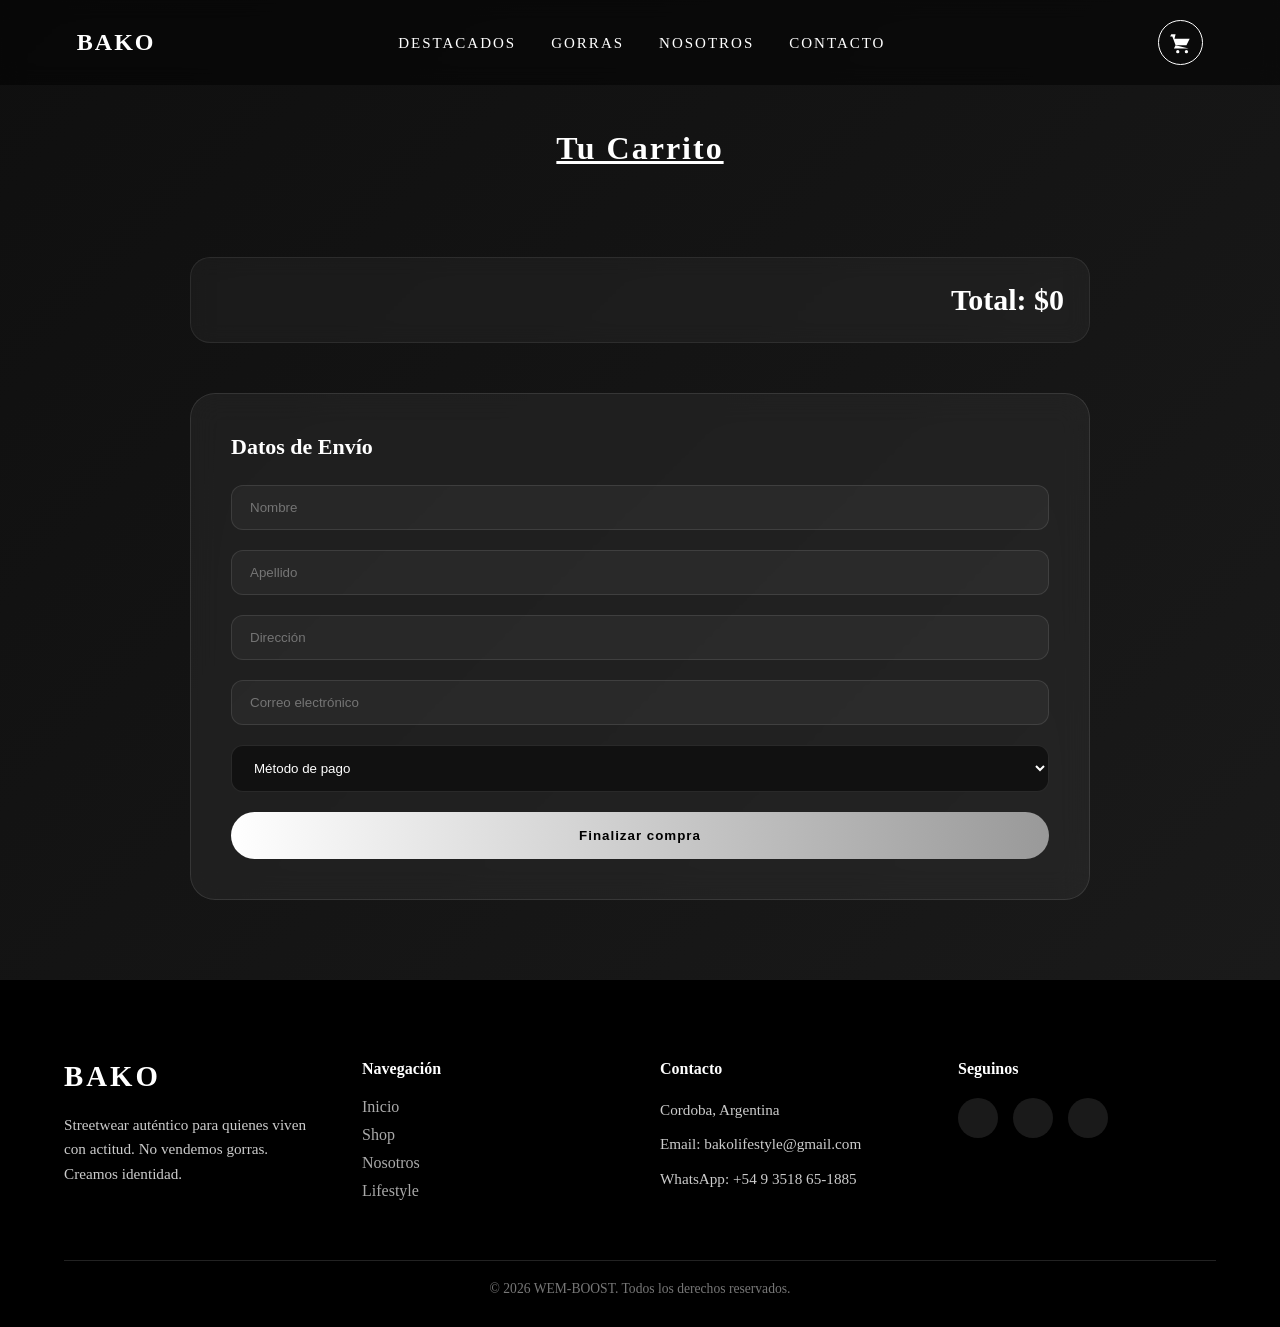
<file: pages/carrito.html>
<!DOCTYPE html>
<html lang="es">
<head>
  <meta charset="UTF-8">
  <meta name="viewport" content="width=device-width, initial-scale=1.0">
  <title>Carrito | BAKO</title>

<link rel="stylesheet" href="../css/style.css">
</head>

<body>
<header class="header">

  <!-- LOGO -->
  <div class="logo">
    <a href="../index.html">BAKO</a>
  </div>

  <!-- BOTON HAMBURGUESA (mobile) -->
  <div class="menu-toggle" id="menu-toggle">
    <i class="fas fa-bars"></i>
  </div>

  <!-- MENU -->
  <nav class="nav" id="nav">

    <!-- BOTON CERRAR -->
    <div class="menu-close" id="menu-close">
      <i class="fas fa-xmark"></i>
    </div>

    <ul class="nav-links">

      <li class="enlaces-header">
        <a href="../index.html#destacados">DESTACADOS</a>
      </li>

      <li class="enlaces-header">
        <a href="../index.html#catalogo">GORRAS</a>
      </li>

      <li class="enlaces-header">
        <a href="../index.html#nosotros">NOSOTROS</a>
      </li>

      <li class="enlaces-header">
        <a href="contacto.html">CONTACTO</a>
      </li>

    </ul>

  </nav>

  <!-- CARRITO (SIEMPRE VISIBLE) -->
  <a href="carrito.html" class="btn-cart" data-quantity="0">

    <svg class="icon-cart" viewBox="0 0 24 24">
      <path d="M7 4H3L2 6H4L7 14H17L20 8H6"/>
      <path d="M7 14L5.5 17H19"/>
      <circle cx="9" cy="20" r="1.5"/>
      <circle cx="17" cy="20" r="1.5"/>
    </svg>

  </a>

</header>


  <section class="carrito">

    <h1 class="carrito__title">Tu Carrito</h1>

    <!-- CONTENEDOR DINÁMICO -->
    <div id="resumen-carrito" class="carrito__container">
      <!-- JS inserta productos aquí -->
    </div>

    <!-- TOTAL -->
    <div class="carrito__resumen">
      <h2 id="total">Total: $0</h2>
    </div>

    <!-- FORMULARIO -->
    <div class="checkout">

      <h2 class="checkout__title">Datos de Envío</h2>

      <form onsubmit="enviarPedido(event)" class="checkout__form">

        <div class="form-group">
          <input type="text" id="nombre" placeholder="Nombre" required>
        </div>

        <div class="form-group">
          <input type="text" id="apellido" placeholder="Apellido" required>
        </div>

        <div class="form-group">
          <input type="text" id="direccion" placeholder="Dirección" required>
        </div>

        <div class="form-group">
          <input type="email" id="correo" placeholder="Correo electrónico" required>
        </div>

        <div class="form-group">
          <select id="pago" required>
            <option value="">Método de pago</option>
            <option value="Transferencia">Transferencia</option>
            <option value="Efectivo">Efectivo</option>
            <option value="Tarjeta">Tarjeta</option>
          </select>
        </div>

        <button type="submit" class="btn-primary">
          Finalizar compra 
        </button>

      </form>

    </div>

  </section>
<footer class="footer">

  <div class="footer-container">

    <!-- Marca -->
    <div class="footer-col">
      <h3 class="footer-logo">BAKO</h3>
      <p>
        Streetwear auténtico para quienes viven con actitud.
        No vendemos gorras. Creamos identidad.
      </p>
    </div>

    <!-- Navegación -->
    <div class="footer-col">
      <h4>Navegación</h4>
      <ul>
        <li><a href="#">Inicio</a></li>
        <li><a href="#">Shop</a></li>
        <li><a href="#">Nosotros</a></li>
        <li><a href="#">Lifestyle</a></li>
      </ul>
    </div>

    <!-- Contacto -->
    <div class="footer-col">
      <h4>Contacto</h4>
      <p>Cordoba, Argentina</p>
      <p>Email: bakolifestyle@gmail.com</p>
      <p>WhatsApp: +54 9 3518 65-1885</p>
    </div>

    <!-- Redes -->
    <div class="footer-col">
      <h4>Seguinos</h4>
      <div class="footer-social">
        <a href="https://instagram.com/bako.lifestyle"><i class="fab fa-instagram"></i></a>
        <a href="https://tiktok.com/@bako.lifestyle"><i class="fab fa-tiktok"></i></a>
        <a href="https://open.spotify.com/playlist/6Sb7OmUrccHrQIfGnsbW7U?si=PkEQZINDQvqJOHBXEtzkaw&pi=kZcwNA92S56DQ"><i class="fab fa-spotify"></i></a>
      </div>
    </div>

  </div>

  <div class="footer-bottom">
    <p>© 2026 WEM-BOOST. Todos los derechos reservados.</p>
  </div>

</footer>
  <!-- JS -->
  <script src="../assets/JS/script.js"></script>

</body>
</html>
</file>
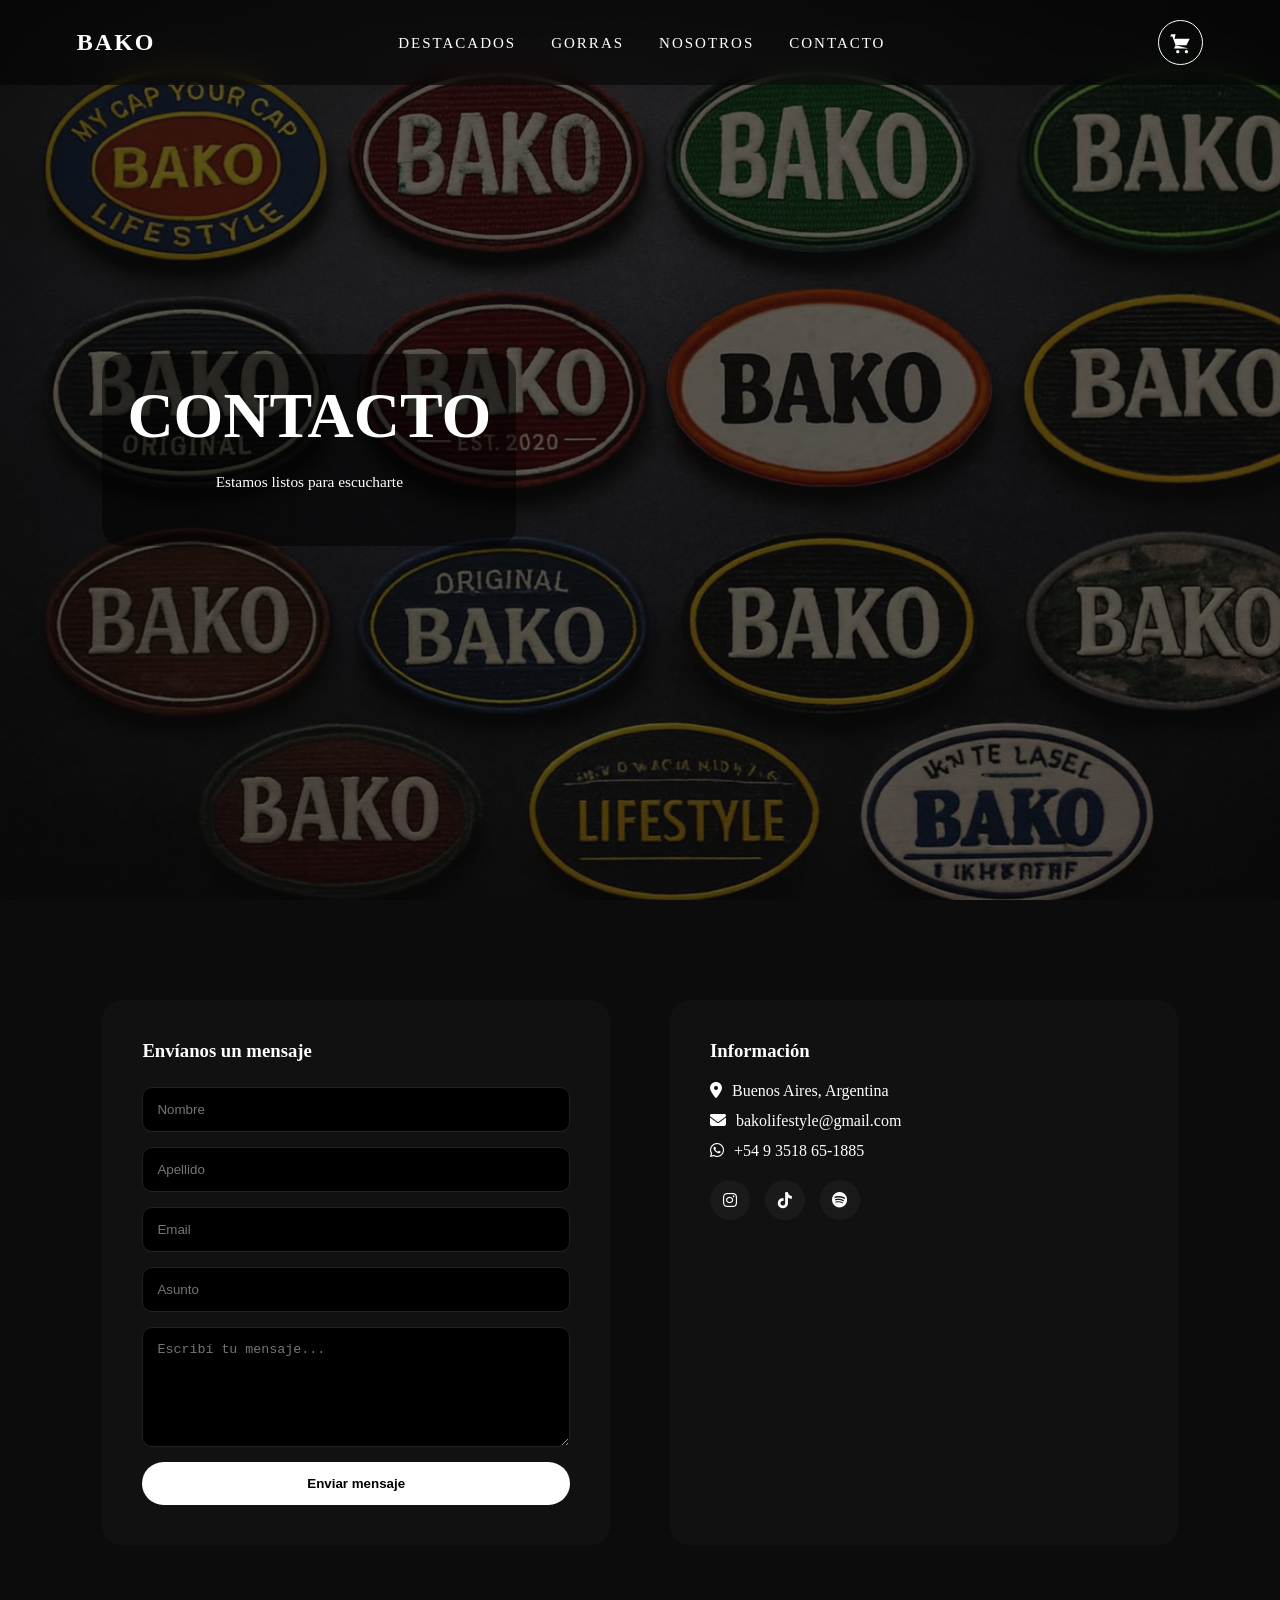
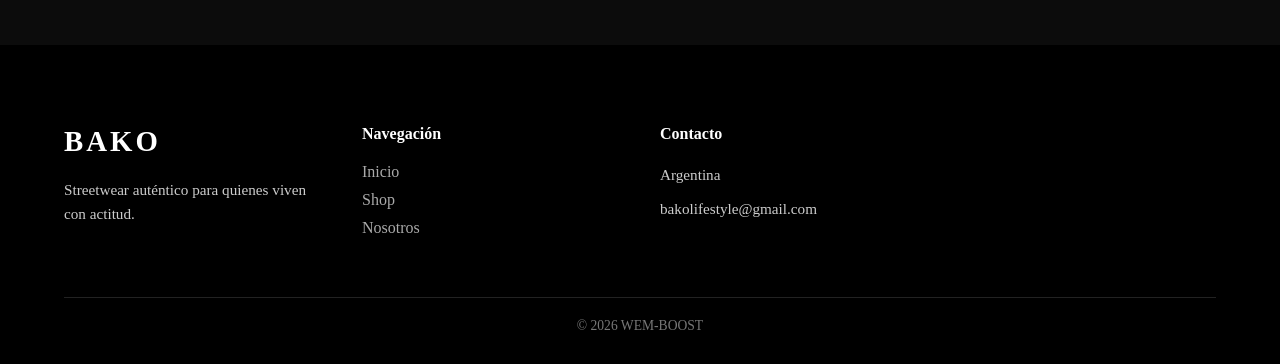
<file: pages/contacto.html>
<!DOCTYPE html>
<html lang="es">
<head>

<meta charset="UTF-8">
<meta name="viewport" content="width=device-width, initial-scale=1.0">

<title>Contacto | BAKO</title>

<link rel="stylesheet" href="../css/style.css">

<link rel="stylesheet"
href="https://cdnjs.cloudflare.com/ajax/libs/font-awesome/6.5.0/css/all.min.css">

</head>

<body>

<header class="header">

<!-- MENU HAMBURGUESA -->
<div class="menu-toggle" id="menu-toggle">
<i class="fas fa-bars"></i>
</div>

<!-- LOGO -->
<div class="logo">
<a href="../index.html">BAKO</a>
</div>

<!-- NAV -->
<nav class="nav" id="nav">

<div class="menu-close" id="menu-close">
<i class="fas fa-xmark"></i>
</div>

<ul class="nav-links">

<li class="enlaces-header">
<a href="../index.html#destacados">DESTACADOS</a>
</li>

<li class="enlaces-header">
<a href="../index.html#catalogo">GORRAS</a>
</li>

<li class="enlaces-header">
<a href="../index.html#nosotros">NOSOTROS</a>
</li>

<li class="enlaces-header">
<a href="contacto.html">CONTACTO</a>
</li>

</ul>

</nav>

<!-- CARRITO -->
<a href="carrito.html" class="btn-cart" data-quantity="0">

<svg class="icon-cart" viewBox="0 0 24 24">
<path d="M7 4H3L2 6H4L7 14H17L20 8H6"/>
<path d="M7 14L5.5 17H19"/>
<circle cx="9" cy="20" r="1.5"/>
<circle cx="17" cy="20" r="1.5"/>
</svg>

</a>

</header>

<!-- HERO -->

<section class="hero">

<div class="hero-content">

<h1>CONTACTO</h1>

<p>Estamos listos para escucharte</p>

</div>

</section>

<!-- CONTACT -->

<section class="contact-section">

<div class="contact-container">

<div class="contact-form">

<h3>Envíanos un mensaje</h3>

<form id="form-contacto">

<input type="text" id="nombre" placeholder="Nombre" required>

<input type="text" id="apellido" placeholder="Apellido" required>

<input type="email" id="email" placeholder="Email" required>

<input type="text" id="asunto" placeholder="Asunto">

<textarea id="mensaje"
placeholder="Escribí tu mensaje..." required></textarea>

<button type="submit">
Enviar mensaje
</button>

</form>

</div>


<div class="contact-info">

<h3>Información</h3>

<p><i class="fas fa-map-marker-alt"></i> Buenos Aires, Argentina</p>

<p><i class="fas fa-envelope"></i> bakolifestyle@gmail.com</p>

<p><i class="fab fa-whatsapp"></i> +54 9 3518 65-1885</p>

<div class="contact-social">

<a href="#"><i class="fab fa-instagram"></i></a>

<a href="#"><i class="fab fa-tiktok"></i></a>

<a href="#"><i class="fab fa-spotify"></i></a>

</div>

</div>

</div>

</section>


<footer class="footer">

<div class="footer-container">

<div class="footer-col">

<h3 class="footer-logo">BAKO</h3>

<p>
Streetwear auténtico para quienes viven con actitud.
</p>

</div>

<div class="footer-col">

<h4>Navegación</h4>

<ul>

<li><a href="/index.html">Inicio</a></li>

<li><a href="/index.html#catalogo">Shop</a></li>

<li><a href="/index.html#nosotros">Nosotros</a></li>

</ul>

</div>

<div class="footer-col">

<h4>Contacto</h4>

<p>Argentina</p>

<p>bakolifestyle@gmail.com</p>

</div>

</div>

<div class="footer-bottom">

<p>© 2026 WEM-BOOST</p>

</div>

</footer>


<script src="../assets/JS/script.js"></script>

</body>
</html>
</file>
<file: css/style.css>
@charset "UTF-8";
* {
  margin: 0;
  padding: 0;
  box-sizing: border-box;
}

body {
  font-family: "Arial", sans-serif;
  background: #F3F3F1;
  color: #111111;
}

img {
  width: 100%;
  display: block;
}

a {
  text-decoration: none;
  color: inherit;
}

body {
  font-family: "Cinzel", serif;
  background: #000000;
}

img {
  width: 100%;
  display: block;
}

a {
  text-decoration: none;
  color: inherit;
}

.menu-toggle {
  display: none;
  font-size: 26px;
  cursor: pointer;
  color: white;
}

.products {
  padding: 60px 5%;
}
.products h2 {
  margin-bottom: 40px;
  font-size: 1.5rem;
}

.product-grid {
  display: grid;
  grid-template-columns: repeat(4, 1fr);
  gap: 20px;
}

.product-card {
  text-align: center;
}
.product-card h3 {
  margin-top: 15px;
  font-size: 1rem;
}
.product-card p {
  margin: 10px 0;
  font-weight: bold;
}

.book {
  width: 800px;
  display: flex;
  flex-direction: column;
  align-items: center;
}

/* CONTENEDOR IMAGEN */
.book-image {
  position: relative;
  width: 100%;
  height: 100%;
  perspective: 900000px;
}

/* IMAGEN BASE (INTERIOR DEL LIBRO) */
.book-base {
  width: 100%;
  height: 100%;
  object-fit: cover;
  border-radius: 8px;
}

/* TAPA */
.cover {
  position: absolute;
  top: 0;
  left: 0;
  width: 100%;
  height: 100%;
  transform-origin: left;
  transition: transform 1s ease;
  transform-style: preserve-3d;
}

/* IMAGEN DE LA TAPA */
.cover img {
  width: 100%;
  height: 100%;
  object-fit: cover;
  border-radius: 8px;
  backface-visibility: hidden;
}

/* EFECTO LIBRO */
.book-image:hover .cover {
  transform: rotateY(-160deg);
}

/* INFO FIJA */
.book-info {
  text-align: center;
  margin-top: 15px;
}
.book-info h3 {
  font-size: 1rem;
  margin-bottom: 8px;
}
.book-info p {
  font-weight: bold;
  margin-bottom: 10px;
}

.btn-primary {
  padding: 12px 30px;
  border: none;
  background: #8A6E5A;
  color: white;
  cursor: pointer;
  font-weight: 600;
  transition: all 0.3s ease;
}
.btn-primary:hover {
  background: #111111;
  transform: translateY(-3px);
}

.btn-secondary {
  padding: 10px 20px;
  border: 1px solid #111111;
  background: transparent;
  cursor: pointer;
  transition: all 0.3s ease;
}
.btn-secondary:hover {
  background: #111111;
  color: white;
}

/* Estilo del input de cantidad */
.cantidad input[type=number] {
  width: 60px;
  margin-left: 30%;
  margin-bottom: 15px;
  padding: 8px 12px;
  border: 2px solid #0f0f0f;
  border-radius: 8px;
  text-align: center;
  font-size: 16px;
  transition: border 0.3s, box-shadow 0.3s;
}

.cantidad input[type=number]:focus {
  border-color: #ff4500;
  box-shadow: 0 0 5px rgba(255, 69, 0, 0.5);
  outline: none;
}

/* Estilo del botón de añadir al carrito */
.boton-comprar button {
  background-color: #000000;
  border: 1px solid #ffffff;
  color: rgb(255, 255, 255);
  border-radius: 12px;
  padding: 10px 20px;
  font-size: 16px;
  font-weight: 600;
  cursor: pointer;
  transition: transform 0.2s, box-shadow 0.2s;
}

.boton-comprar button:hover {
  transform: translateY(-2px);
  box-shadow: 0 4px 12px rgb(255, 255, 255);
}

.boton-comprar button:active {
  transform: translateY(1px);
  box-shadow: none;
}

.social-fixed {
  position: fixed;
  right: 25px;
  bottom: 40px;
  display: flex;
  flex-direction: column;
  gap: 15px;
  z-index: 1000;
}

.btn-social {
  width: 60px;
  height: 60px;
  border-radius: 50%;
  display: flex;
  align-items: center;
  justify-content: center;
  color: white;
  font-size: 24px;
  text-decoration: none;
  transition: 0.3s ease;
  animation: pulse 2s infinite;
}

/* Colores individuales */
.whatsapp {
  background: #25D366;
}

.instagram {
  background: linear-gradient(45deg, #f58529, #dd2a7b, #8134af, #515bd4);
}

.tiktok {
  background: #000;
}

.spotify {
  background: #1DB954;
}

/* Hover */
.btn-social:hover {
  transform: scale(1.1);
}

/* Animación compartida */
@keyframes pulse {
  0% {
    box-shadow: 0 0 0 0 rgba(255, 255, 255, 0.6);
  }
  70% {
    box-shadow: 0 0 0 15px rgba(255, 255, 255, 0);
  }
  100% {
    box-shadow: 0 0 0 0 rgba(255, 255, 255, 0);
  }
}
/* ================= HEADER ================= */
.header {
  position: fixed;
  top: 0;
  left: 0;
  width: 100%;
  display: flex;
  align-items: center;
  justify-content: space-between;
  padding: 20px 6%;
  background: rgba(0, 0, 0, 0.5);
  backdrop-filter: blur(10px);
  z-index: 1000;
}

/* ================= LOGO ================= */
.logo a {
  color: white;
  font-size: 24px;
  font-weight: 700;
  text-decoration: none;
  letter-spacing: 2px;
}

/* ================= NAV ================= */
.nav-links {
  display: flex;
  gap: 35px;
  list-style: none;
}

.enlaces-header a {
  text-decoration: none;
  color: white;
  font-size: 15px;
  letter-spacing: 2px;
  transition: 0.3s;
}

.enlaces-header a:hover {
  color: #ff2d2d;
}

/* ================= CARRITO ================= */
.btn-cart {
  display: flex;
  align-items: center;
  justify-content: center;
  width: 45px;
  height: 45px;
  border-radius: 10px;
  border: none;
  background: transparent;
  position: relative;
  cursor: pointer;
  margin-left: 30px;
  border: 1px solid rgb(255, 255, 255);
  border-radius: 30px;
}

.btn-cart::after {
  content: attr(data-quantity);
  position: absolute;
  font-size: 14px;
  color: white;
  opacity: 0;
  visibility: hidden;
  transition: 0.2s;
  top: 115%;
}

.icon-cart {
  width: 26px;
  height: 28px;
  transition: 0.2s;
}

.icon-cart path,
.icon-cart circle {
  fill: #ffffff;
  transition: 0.2s;
}

.btn-cart:hover .icon-cart {
  transform: scale(1.2);
}

.btn-cart:hover path,
.btn-cart:hover circle {
  fill: #ffffff;
}

.btn-cart:hover::after {
  opacity: 1;
  visibility: visible;
  top: 105%;
}

/* ================= MENU HAMBURGUESA ================= */
.menu-toggle {
  display: none;
  font-size: 26px;
  color: white;
  cursor: pointer;
}

.menu-close {
  display: none;
  font-size: 26px;
  color: white;
  cursor: pointer;
}

/* ================= MOBILE ================= */
@media (max-width: 768px) {
  /* HEADER GRID */
  .header {
    display: grid;
    grid-template-columns: 1fr auto 1fr;
    align-items: center;
    padding: 15px 20px;
  }
  /* HAMBURGUESA IZQUIERDA */
  .menu-toggle {
    display: block;
    justify-self: start;
  }
  /* LOGO CENTRO */
  .logo {
    justify-self: center;
  }
  /* CARRITO DERECHA */
  .btn-cart {
    justify-self: end;
    margin-left: 0;
  }
  /* MENU MOBILE */
  .nav {
    position: fixed;
    top: 0;
    right: -100%;
    height: 100vh;
    width: 260px;
    background: rgba(12, 12, 12, 0.2117647059);
    display: flex;
    flex-direction: column;
    align-items: center;
    justify-content: center;
    transition: 0.4s;
    z-index: 2000;
  }
  /* MENU ABIERTO */
  .nav.active {
    left: 0;
  }
  /* LINKS MOBILE */
  .nav-links {
    flex-direction: column;
    gap: 30px;
  }
  /* BOTON CERRAR */
  .menu-close {
    display: block;
    position: absolute;
    top: 25px;
    right: 25px;
    font-size: 28px;
  }
}
.top-bar {
  background: #111111;
  color: #F3F3F1;
  text-align: center;
  padding: 8px;
  font-size: 14px;
  letter-spacing: 1px;
}

.footer {
  background-color: black;
  color: #ccc;
  padding: 80px 5% 30px 5%;
}

.footer-container {
  display: grid;
  grid-template-columns: repeat(4, 1fr);
  gap: 40px;
  margin-bottom: 50px;
}

.footer-col h3,
.footer-col h4 {
  color: #fff;
  margin-bottom: 20px;
}

.footer-logo {
  font-size: 1.8rem;
  letter-spacing: 3px;
}

.footer-col p {
  font-size: 0.95rem;
  line-height: 1.6;
  margin-bottom: 10px;
}

.footer-col ul {
  list-style: none;
  padding: 0;
}

.footer-col ul li {
  margin-bottom: 10px;
}

.footer-col ul li a {
  text-decoration: none;
  color: #aaa;
  transition: 0.3s;
}

.footer-col ul li a:hover {
  color: #fff;
}

.footer-social {
  display: flex;
  gap: 15px;
}

.footer-social a {
  width: 40px;
  height: 40px;
  background: #1a1a1a;
  display: flex;
  align-items: center;
  justify-content: center;
  border-radius: 50%;
  color: white;
  transition: 0.3s;
}

.footer-social a:hover {
  background: #c00000;
  transform: scale(1.1);
}

.footer-bottom {
  border-top: 1px solid #222;
  padding-top: 20px;
  text-align: center;
  font-size: 0.85rem;
  color: #777;
}

/* =========================
   HERO SECTION
========================= */
.hero {
  position: relative;
  width: 100%;
  height: 100vh;
  overflow: hidden;
  background-image: url(../assets/img/hero-bg.png);
  background-size: 110%;
  background-position: left center;
  background-repeat: no-repeat;
  display: flex;
  align-items: center;
  justify-content: space-between;
  padding: 0 8%;
  animation: moverFondo 2.2s infinite alternate ease-in-out;
}
.hero::before {
  content: "";
  position: absolute;
  inset: 0;
  background: rgba(12, 12, 12, 0.65);
  z-index: 1;
}
.hero-content {
  position: relative;
  z-index: 2;
  max-width: 500px;
  color: white;
  background-color: rgba(0, 0, 0, 0.5019607843);
  border-radius: 20px;
  padding: 25px;
  text-align: center;
  display: flex;
  flex-direction: column;
  align-items: center;
  animation: fadeUp 1s ease forwards;
}
.hero-content h1 {
  font-size: clamp(40px, 5vw, 70px);
  margin-bottom: 20px;
}
.hero-content p {
  font-size: clamp(14px, 1.2vw, 18px);
  margin-bottom: 30px;
}
.hero-card {
  position: relative;
  z-index: 2;
}
.hero-card img {
  width: clamp(250px, 30vw, 450px);
  animation: flotar 4s infinite ease-in-out;
  filter: drop-shadow(0 20px 30px rgba(0, 0, 0, 0.4));
}

.hero-card {
  margin-right: 20%;
}

/* =========================
   TU BOTÓN ORIGINAL (NO MODIFICADO)
========================= */
.btn {
  font-size: 17px;
  background: transparent;
  border: none;
  padding: 1em 1.5em;
  color: #ffffff;
  text-transform: uppercase;
  position: relative;
  transition: 0.5s ease;
  cursor: pointer;
  /* 🚫 IMPORTANTE: quitar margin-left */
  margin-left: 0;
}

.btn::before {
  content: "";
  position: absolute;
  left: 0;
  bottom: 0;
  height: 2px;
  width: 0;
  background-color: #ffffff;
  transition: 0.5s ease;
}

.btn:hover {
  transition-delay: 0.5s;
}

.btn:hover::before {
  width: 100%;
}

.btn::after {
  content: "";
  position: absolute;
  left: 0;
  bottom: 0;
  height: 0;
  width: 100%;
  background-color: #000000;
  transition: 0.4s ease;
  z-index: -1;
}

.btn:hover::after {
  height: 100%;
  transition-delay: 0.4s;
}

/* =========================
   ANIMACIONES
========================= */
@keyframes moverFondo {
  0% {
    background-position: left center;
  }
  100% {
    background-position: right center;
  }
}
@keyframes flotar {
  0% {
    transform: translateY(0px);
  }
  50% {
    transform: translateY(-20px);
  }
  100% {
    transform: translateY(0px);
  }
}
@keyframes fadeUp {
  from {
    opacity: 0;
    transform: translateY(40px);
  }
  to {
    opacity: 1;
    transform: translateY(0);
  }
}
.lifestyle-banner {
  height: 60vh;
  background: #D9D2C5;
  display: flex;
  align-items: center;
  justify-content: center;
  text-align: center;
}
.lifestyle-banner h2 {
  font-size: 36px;
  letter-spacing: 3px;
}
.lifestyle-banner p {
  margin: 20px 0;
}

.categories {
  display: grid;
  grid-template-columns: repeat(4, 1fr);
  text-align: center;
  background-color: #ffffff;
}
.categories .category {
  padding: 40px;
  font-weight: 600;
  letter-spacing: 2px;
  border: 1px solid #ddd;
  transition: all 0.3s ease;
}
.categories .category:hover {
  background: #111111;
  color: white;
}

.featured {
  padding: 80px 8%;
  text-align: center;
}
.featured h2 {
  margin-bottom: 50px;
  letter-spacing: 3px;
}

.product-grid {
  display: grid;
  grid-template-columns: repeat(4, 1fr);
  gap: 30px;
}

.product-card {
  background: white;
  padding: 20px;
  transition: all 0.3s ease;
}
.product-card h3 {
  margin: 15px 0;
  font-size: 16px;
}
.product-card p {
  font-weight: 600;
  margin-bottom: 15px;
}
.product-card:hover {
  transform: translateY(-5px);
}

.catalogo {
  padding: 120px 6%;
  background-color: #000000;
  text-align: center;
  color: white;
}

.titulo-catalogo {
  font-size: 40px;
  letter-spacing: 5px;
  margin-bottom: 80px;
  font-weight: 500;
  color: white;
}

/* GALERÍA 3 POR FILA */
.grid-catalogo {
  display: grid;
  grid-template-columns: repeat(3, 3fr);
  gap: 60px;
  max-width: 1300px;
  margin: 0 auto;
}

/* CARD */
.card-producto {
  background: transparent;
  display: flex;
  flex-direction: column;
  align-items: center;
  border-radius: 15px;
}

/* IMAGEN PRINCIPAL FULL */
.imagen-container {
  width: 100%;
}

.imagen-principal {
  width: 100%;
  height: 500px;
  object-fit: cover;
  display: block;
  transition: 0.5s ease;
  border-radius: 10px;
}

.card-producto:hover .imagen-principal {
  transform: scale(1.05);
}

/* MINIATURAS */
.miniaturas {
  display: flex;
  justify-content: center;
  gap: 10px;
  margin-top: 15px;
}

.miniaturas img {
  width: 60px;
  height: 60px;
  object-fit: cover;
  cursor: pointer;
  border-radius: 6px;
  border: 2px solid transparent;
  transition: 0.3s;
}

.miniaturas img:hover {
  opacity: 1;
  transform: scale(1.1);
}

/* INFO */
.info {
  padding: 20px 0 40px;
}

.info h3 {
  font-size: 18px;
  margin-bottom: 8px;
}

.info p {
  font-size: 20px;
  font-weight: bold;
  margin-bottom: 20px;
}

.btn-whatsapp {
  display: inline-block;
  padding: 12px 35px;
  background: black;
  color: white;
  text-decoration: none;
  border-radius: 40px;
  transition: 0.3s ease;
}

.btn-whatsapp:hover {
  background: #25D366;
  transform: translateY(-3px);
}

.destacados {
  padding: 80px 5%;
  background-color: rgba(39, 41, 40, 0.8039215686);
  color: white;
}

.destacados .titulo-catalogo {
  text-align: center;
  margin-bottom: 50px;
  color: white;
}

.card-producto {
  position: relative;
}

.badge-stock {
  position: absolute;
  top: 30px;
  left: 0px;
  background: linear-gradient(45deg, #ff0000, #e32d27);
  color: rgb(0, 0, 0);
  font-size: 11px;
  font-weight: bold;
  text-transform: uppercase;
  letter-spacing: 1px;
  padding: 6px 10px;
  border-radius: 5px;
  z-index: 5;
  box-shadow: 0 4px 10px rgba(0, 0, 0, 0.3);
  animation: badgePulse 1.8s infinite;
}

@keyframes badgePulse {
  0% {
    transform: scale(1);
    box-shadow: 0 0 0 0 rgba(255, 1, 1, 0.7);
  }
  70% {
    transform: scale(1.05);
    box-shadow: 0 0 0 10px rgba(255, 0, 0, 0);
  }
  100% {
    transform: scale(1);
    box-shadow: 0 0 0 0 rgba(255, 0, 0, 0);
  }
}
/* ================= NOSOTROS ================= */
.nosotros {
  width: 100%;
  padding: 80px 20px;
  background-color: #D9D2C5;
}

.nosotros-container {
  max-width: 1100px;
  margin: auto;
  display: flex;
  flex-direction: column;
  align-items: center;
  text-align: center;
  gap: 40px;
}

/* TEXTO */
.nosotros-texto {
  max-width: 800px;
}

.nosotros-texto h2 {
  font-size: 32px;
  margin-bottom: 20px;
  text-decoration: underline;
}

.nosotros-texto p {
  font-size: 16px;
  line-height: 1.9em;
  color: rgb(5, 5, 5);
}

/* IMAGEN */
.nosotros-imagen {
  width: 100%;
  display: flex;
  justify-content: center;
}

.nosotros-imagen img {
  width: 95%;
  max-width: 900px;
  height: 90%;
  object-fit: cover;
  border-radius: 30px;
}

/* HERO */
.contact-hero {
  height: 60vh;
  display: flex;
  align-items: center;
  justify-content: center;
  background-size: cover;
  background-position: center;
  position: relative;
}

.contact-hero::before {
  content: "";
  position: absolute;
  inset: 0;
  background: rgba(0, 0, 0, 0.6);
}

.contact-hero-content {
  position: relative;
  z-index: 2;
  text-align: center;
  color: white;
}

.contact-hero h1 {
  font-size: 60px;
  letter-spacing: 3px;
}

.contact-hero p {
  opacity: 0.8;
}

/* CONTACT */
.contact-section {
  background: #0c0c0c;
  padding: 100px 8%;
}

.contact-container {
  max-width: 1200px;
  margin: auto;
  display: grid;
  grid-template-columns: 1fr 1fr;
  gap: 60px;
}

/* FORM */
.contact-form {
  background: #111;
  padding: 40px;
  border-radius: 20px;
}

.contact-form h3 {
  color: white;
  margin-bottom: 25px;
}

.contact-form form {
  display: flex;
  flex-direction: column;
  gap: 15px;
}

.contact-form input,
.contact-form textarea {
  padding: 14px;
  border-radius: 10px;
  border: 1px solid #222;
  background: #000;
  color: white;
}

.contact-form textarea {
  min-height: 120px;
}

.contact-form button {
  padding: 14px;
  border: none;
  border-radius: 30px;
  background: white;
  color: black;
  font-weight: bold;
  cursor: pointer;
  transition: 0.3s;
}

.contact-form button:hover {
  background: #00ca3d;
}

/* INFO */
.contact-info {
  background: #111;
  padding: 40px;
  border-radius: 20px;
  color: white;
}

.contact-info h3 {
  margin-bottom: 20px;
}

.contact-info p {
  margin-bottom: 12px;
  display: flex;
  gap: 10px;
}

/* SOCIAL */
.contact-social {
  margin-top: 20px;
  display: flex;
  gap: 15px;
}

.contact-social a {
  width: 40px;
  height: 40px;
  display: flex;
  align-items: center;
  justify-content: center;
  border-radius: 50%;
  background: #1a1a1a;
  color: white;
  transition: 0.3s;
}

.contact-social a:hover {
  background: #00ca3d;
}

/* =========================
   CARRITO MODERNO 2026
========================= */
.carrito {
  min-height: 100vh;
  padding: 80px 20px;
  background: linear-gradient(135deg, #0f0f0f, #1a1a1a);
  display: flex;
  flex-direction: column;
  align-items: center;
}

/* TITULO */
.carrito__title {
  font-size: 32px;
  margin: 50px;
  letter-spacing: 2px;
  color: rgb(255, 255, 255);
  animation: fadeDown 0.8s ease;
  text-decoration: underline;
}

/* CONTENEDOR */
.carrito__container {
  width: 100%;
  max-width: 900px;
  display: flex;
  flex-direction: column;
  gap: 25px;
}

/* CARD PRODUCTO */
.item-carrito {
  display: flex;
  justify-content: space-between;
  align-items: center;
  padding: 25px;
  border-radius: 18px;
  backdrop-filter: blur(10px);
  background: rgba(255, 255, 255, 0.05);
  border: 1px solid rgba(255, 255, 255, 0.08);
  color: white;
  transition: all 0.4s ease;
  animation: fadeUp 0.6s ease forwards;
}

.item-carrito:hover {
  transform: translateY(-6px);
  box-shadow: 0 20px 40px rgba(0, 0, 0, 0.4);
  border: 1px solid rgba(255, 255, 255, 0.2);
}

/* INFO */
.item-carrito h3 {
  margin: 0;
  font-size: 18px;
  letter-spacing: 1px;
}

.item-carrito p {
  opacity: 0.7;
  margin-top: 5px;
}

/* BOTÓN ELIMINAR MODERNO */
.item-carrito button {
  padding: 8px 16px;
  border-radius: 30px;
  border: none;
  background: linear-gradient(45deg, #ff3c3c, #ff0000);
  color: white;
  font-size: 12px;
  cursor: pointer;
  transition: 0.3s ease;
}

.item-carrito button:hover {
  transform: scale(1.1);
  box-shadow: 0 10px 25px rgba(255, 0, 0, 0.5);
}

/* TOTAL */
.carrito__resumen {
  margin-top: 40px;
  padding: 25px;
  width: 100%;
  max-width: 900px;
  border-radius: 20px;
  background: rgba(255, 255, 255, 0.04);
  border: 1px solid rgba(255, 255, 255, 0.08);
  backdrop-filter: blur(10px);
  text-align: right;
  color: white;
  font-size: 20px;
  animation: fadeUp 1s ease;
}

/* CHECKOUT */
.checkout {
  margin-top: 50px;
  width: 100%;
  max-width: 900px;
  padding: 40px;
  border-radius: 25px;
  backdrop-filter: blur(15px);
  background: rgba(255, 255, 255, 0.05);
  border: 1px solid rgba(255, 255, 255, 0.1);
  animation: fadeUp 1.2s ease;
}

.checkout__title {
  color: white;
  margin-bottom: 25px;
  font-size: 22px;
}

/* INPUTS */
.checkout__form input,
.checkout__form select {
  width: 100%;
  padding: 14px 18px;
  margin-bottom: 20px;
  border-radius: 12px;
  border: 1px solid rgba(255, 255, 255, 0.1);
  background: rgba(255, 255, 255, 0.04);
  color: rgb(194, 185, 185);
  transition: 0.3s ease;
}

.checkout__form select {
  background-color: #111;
  color: white;
}

.checkout__form select option {
  background-color: #111;
  color: white;
}

/* Cuando está seleccionado */
.checkout__form select:focus {
  background-color: #111;
  color: white;
}

.checkout__form input:focus,
.checkout__form select:focus {
  outline: none;
  border-color: white;
  box-shadow: 0 0 10px rgba(255, 255, 255, 0.3);
}

/* BOTÓN FINALIZAR */
.btn-primary {
  width: 100%;
  padding: 16px;
  border-radius: 40px;
  border: none;
  background: linear-gradient(90deg, #ffffff, #999999);
  color: black;
  font-weight: bold;
  letter-spacing: 1px;
  cursor: pointer;
  transition: 0.4s ease;
}

.btn-primary:hover {
  transform: scale(1.03);
  background: linear-gradient(90deg, #ff0000, #990000);
  color: white;
  box-shadow: 0 15px 40px rgba(255, 0, 0, 0.4);
}

/* =========================
   ANIMACIONES
========================= */
@keyframes fadeUp {
  from {
    opacity: 0;
    transform: translateY(30px);
  }
  to {
    opacity: 1;
    transform: translateY(0);
  }
}
@keyframes fadeDown {
  from {
    opacity: 0;
    transform: translateY(-30px);
  }
  to {
    opacity: 1;
    transform: translateY(0);
  }
}
/* ========================= */
/* MOBILE RESPONSIVE */
/* ========================= */
@media (max-width: 768px) {
  /* ================= HEADER ================= */
  .header {
    position: fixed;
    top: 0;
    left: 0;
    width: 100%;
    background: #000;
    z-index: 1000;
  }
  .header-container {
    display: flex;
    justify-content: space-between;
    align-items: center;
    padding: 14px 20px;
  }
  .logo a {
    font-size: 20px;
    color: white;
    text-decoration: none;
  }
  /* BOTON HAMBURGUESA */
  .menu-toggle {
    display: block;
    font-size: 26px;
    cursor: pointer;
    color: white;
  }
  /* ================= MENU MOBILE ================= */
  /* MENU */
  .nav {
    position: fixed;
    top: 0;
    right: -100%;
    width: 70%;
    height: 100vh;
    background: #000000;
    transition: 0.4s;
    padding-top: 80px;
    z-index: 999;
    backdrop-filter: blur(10px);
    box-shadow: -10px 0 30px rgba(0, 0, 0, 0.5);
  }
  .nav.nav-active {
    right: 0;
  }
  .nav ul {
    flex-direction: column;
    align-items: center;
    gap: 30px;
  }
  .nav a {
    color: white;
    font-size: 18px;
    text-decoration: none;
    border-bottom: 1px solid #ffffff;
  }
  /* BOTON CERRAR */
  .menu-close {
    display: block;
    position: absolute;
    top: 20px;
    right: 20px;
    font-size: 26px;
    color: white;
    cursor: pointer;
  }
  /* ================= HERO ================= */
  .hero {
    margin-top: 60px;
    height: 100vh;
    width: 100%;
    background-image: url("../assets/img/hero-mobile.png");
    background-size: cover;
    background-position: center;
    display: flex;
    flex-direction: column;
    justify-content: center;
    align-items: center;
    padding: 20px;
  }
  .hero-bg {
    display: none;
  }
  .hero-card {
    display: none;
  }
  .hero-content {
    text-align: center;
  }
  .hero__title {
    font-size: 28px;
    margin-bottom: 10px;
  }
  .hero__subtitle {
    font-size: 16px;
    margin-bottom: 15px;
  }
  /* ================= CATEGORIAS ================= */
  .categories {
    display: grid;
    grid-template-columns: 1fr 1fr;
    grid-template-rows: 1fr 1fr;
    gap: 0;
    width: 100%;
  }
  .category {
    display: flex;
    justify-content: center;
    align-items: center;
    height: 80px;
    font-size: 16px;
    border: 1px solid #ddd;
  }
  /* ================= DESTACADOS ================= */
  .destacados {
    padding: 40px 20px;
  }
  .grid-catalogo {
    display: flex;
    flex-direction: column;
    gap: 30px;
  }
  /* ================= PRODUCTOS ================= */
  .card-producto {
    width: 100%;
  }
  .imagenes-producto {
    display: flex;
    flex-direction: column;
    align-items: center;
  }
  .imagen-principal {
    width: 80%;
  }
  .miniaturas {
    display: flex;
    justify-content: center;
    gap: 10px;
    margin-top: 10px;
  }
  .miniaturas img {
    width: 50px;
    cursor: pointer;
  }
  .info {
    text-align: center;
  }
  .info h3 {
    font-size: 18px;
  }
  .info p {
    font-size: 16px;
  }
  .cantidad {
    margin: 10px 0;
  }
  .cantidad input {
    width: 60px;
    text-align: center;
  }
  /* ================= BOTON COMPRAR ================= */
  .boton-comprar button {
    width: 100%;
    padding: 12px;
  }
  /* ================= CATALOGO ================= */
  .catalogo {
    padding: 40px 20px;
  }
  /* ================= NOSOTROS ================= */
  /* ================= FOOTER ================= */
  .footer-container {
    display: flex;
    flex-direction: column;
    gap: 30px;
    padding: 30px 20px;
  }
  /* ================= OCULTAR BOTONES SOCIALES ================= */
  .social-fixed {
    display: none;
  }
  /* HERO */
  .hero {
    height: 45vh;
    padding: 0 20px;
    background-size: cover;
    background-position: center;
  }
  .contact-hero h1 {
    font-size: 36px;
    letter-spacing: 2px;
    background-color: rgba(0, 0, 0, 0.6039215686);
    padding: 10px;
    border-radius: 15px;
  }
  .contact-hero p {
    font-size: 14px;
    margin-top: 2px;
    padding: 10px;
    border-radius: 15px;
    background-color: rgba(0, 0, 0, 0.5803921569);
  }
  /* SECTION */
  .contact-section {
    padding: 70px 20px;
  }
  /* GRID → 1 COLUMNA */
  .contact-container {
    grid-template-columns: 1fr;
    gap: 40px;
  }
  /* FORM */
  .contact-form {
    padding: 25px;
    border-radius: 16px;
  }
  .contact-form h3 {
    text-align: center;
    font-size: 20px;
  }
  .contact-form input,
  .contact-form textarea {
    font-size: 14px;
    padding: 14px;
  }
  .contact-form textarea {
    min-height: 110px;
  }
  .contact-form button {
    width: 100%;
    font-size: 14px;
    padding: 14px;
  }
  /* INFO */
  .contact-info {
    padding: 25px;
    border-radius: 16px;
    text-align: center;
  }
  .contact-info p {
    justify-content: center;
    font-size: 14px;
  }
  /* SOCIAL */
  .contact-social {
    justify-content: center;
    gap: 18px;
  }
  .contact-social a {
    width: 42px;
    height: 42px;
    font-size: 16px;
  }
}

/*# sourceMappingURL=style.css.map */
</file>
